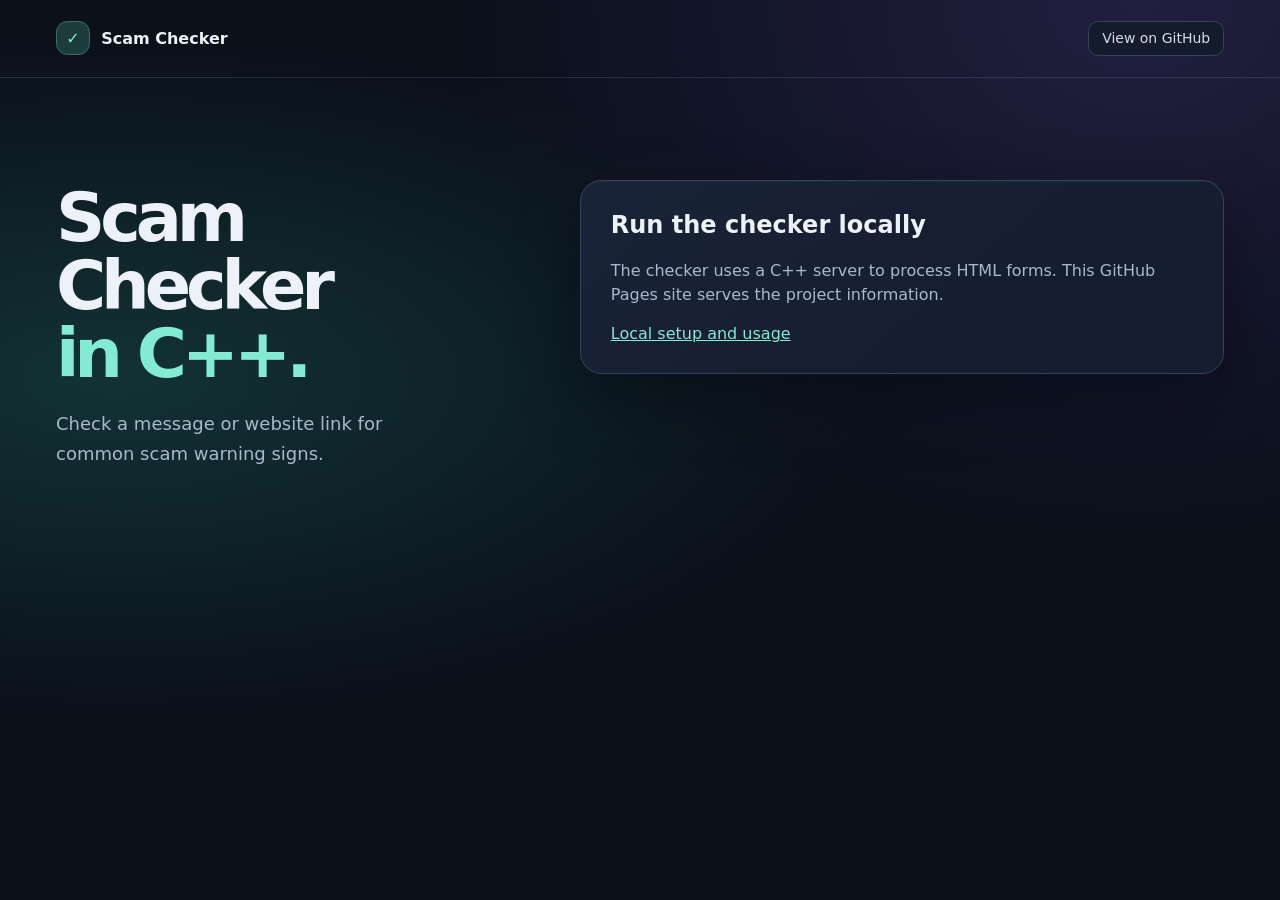
<file: index.html>
<!doctype html>
<html lang="en">
<head>
  <meta charset="utf-8">
  <meta name="viewport" content="width=device-width, initial-scale=1">
  <meta name="theme-color" content="#0b101b">
  <title>Scam Checker</title>
  <link rel="stylesheet" href="styles.css">
</head>
<body>
  <header class="site-header">
    <div class="frame header-inner">
      <a class="brand" href="./"><span class="brand-mark" aria-hidden="true">✓</span> Scam Checker</a>
      <a class="source-link" href="https://github.com/AbdulHai564/scam-checker">View on GitHub</a>
    </div>
  </header>
  <main class="frame">
    <section class="intro">
      <h1>Scam Checker <span>in C++.</span></h1>
      <p>Check a message or website link for common scam warning signs.</p>
    </section>
    <section class="checker panel">
      <h2>Run the checker locally</h2>
      <p>The checker uses a C++ server to process HTML forms. This GitHub Pages site serves the project information.</p>
      <a href="https://github.com/AbdulHai564/scam-checker#run-locally">Local setup and usage</a>
    </section>
  </main>
</body>
</html>
</file>
<file: styles.css>
:root {
  color-scheme: dark;
  font-family: Inter, "Segoe UI", system-ui, sans-serif;
  color: #edf1fa;
  background: #0b101b;
  --surface: #151e2e;
  --inset: #0d1523;
  --border: #35435b;
  --muted: #aab8cc;
  --accent: #83ead4;
  --accent-hover: #a5f5e4;
}

*, *::before, *::after { box-sizing: border-box; }
body {
  min-height: 100vh;
  margin: 0;
  background:
    radial-gradient(ellipse at 9% 42%, #123236 0%, transparent 46%),
    radial-gradient(ellipse at 89% 0%, #211f40 0%, transparent 42%);
}
button, textarea, input { font: inherit; }
button { cursor: pointer; }
:focus-visible { outline: 2px solid var(--accent); outline-offset: 4px; }

.frame { width: min(100% - 3rem, 73rem); margin-inline: auto; }
.site-header { border-bottom: 1px solid #a5b3d229; }
.header-inner { min-height: 4.8rem; display: flex; justify-content: space-between; align-items: center; gap: 1rem; }
.brand, .source-link { color: inherit; text-decoration: none; }
.brand { display: inline-flex; gap: .7rem; align-items: center; font-weight: 750; white-space: nowrap; }
.brand-mark {
  display: grid;
  place-items: center;
  width: 2.125rem;
  height: 2.125rem;
  background: #1b3b3d;
  color: var(--accent);
  border: 1px solid #3b6e69;
  border-radius: .72rem;
}
.source-link {
  border: 1px solid var(--border);
  border-radius: .65rem;
  background: #141c2b;
  padding: .55rem .8rem;
  color: #d1dbeb;
  font-size: .875rem;
  white-space: nowrap;
}
.source-link:hover { background: #243048; color: white; }

main {
  display: grid;
  grid-template-columns: minmax(0, .82fr) minmax(0, 1.18fr);
  align-items: start;
  gap: clamp(2.25rem, 6vw, 5.2rem);
  padding-block: clamp(3.5rem, 8vw, 7.5rem) 4rem;
}
.intro { padding-top: .25rem; }
h1 {
  margin: 0;
  font-size: clamp(3.25rem, 5.35vw, 5.35rem);
  font-weight: 760;
  letter-spacing: -.075em;
  line-height: .99;
  text-wrap: balance;
}
h1 span { display: block; color: var(--accent); }
.intro p { max-width: 33ch; color: var(--muted); margin: 1.35rem 0 0; font-size: 1.125rem; line-height: 1.65; }

.shield-art {
  position: relative;
  display: grid;
  place-items: center;
  isolation: isolate;
  width: min(100%, 22rem);
  height: 12rem;
  margin-block-start: 1.85rem;
  background: radial-gradient(ellipse at center, #5bd4c31b, transparent 67%);
}
.shield-art::before {
  position: absolute;
  inset: 0;
  z-index: -1;
  background-image: linear-gradient(#8ae6d21c 1px, transparent 1px), linear-gradient(90deg, #8ae6d21c 1px, transparent 1px);
  background-size: 1.4rem 1.4rem;
  mask-image: radial-gradient(ellipse, black 21%, transparent 72%);
  content: "";
}
.shield-art i {
  position: absolute;
  width: min(85%, 17.6rem);
  height: 8.3rem;
  border: 1px solid #8ae6d247;
  border-radius: 50%;
  transform: rotate(-13deg);
}
.shield-art i:nth-child(2) { width: min(67%, 14rem); height: 6.5rem; opacity: .8; }
.shield-art i:nth-child(3) { width: min(98%, 21rem); height: 10.5rem; opacity: .55; }
.shield-art span {
  position: relative;
  display: grid;
  place-items: center;
  width: 5.75rem;
  height: 6.25rem;
  background: linear-gradient(145deg, #84ead4, #478c91);
  clip-path: polygon(50% 0, 95% 18%, 95% 55%, 88% 72%, 72% 87%, 50% 100%, 28% 87%, 12% 72%, 5% 55%, 5% 18%);
}
.shield-art span::before {
  position: absolute;
  inset: 2px;
  background: linear-gradient(155deg, #244954, #112939);
  clip-path: inherit;
  content: "";
}
.shield-art span::after {
  z-index: 1;
  width: 1.65rem;
  height: .85rem;
  border: solid var(--accent);
  border-width: 0 0 3px 3px;
  transform: translateY(-.2rem) rotate(-45deg);
  content: "";
}

.checker {
  --card-padding: clamp(1rem, 3vw, 1.85rem);
  min-width: 0;
  border: 1px solid var(--border);
  border-radius: 1.35rem;
  background: linear-gradient(140deg, #192337, var(--surface) 65%);
  box-shadow: 0 1.5rem 4rem #02060c66, inset 0 1px #ffffff09;
}
.tabs {
  display: flex;
  gap: .35rem;
  margin: var(--card-padding) var(--card-padding) 0;
  padding: .32rem;
  border: 1px solid #2f3e55;
  border-radius: .88rem;
  background: var(--inset);
}
.tabs a {
  flex: 1;
  display: flex;
  align-items: center;
  justify-content: center;
  gap: .6rem;
  border: 1px solid transparent;
  border-radius: .63rem;
  padding: .68rem .45rem;
  background: transparent;
  color: var(--muted);
  font-size: .95rem;
  font-weight: 650;
  text-decoration: none;
}
.tabs a:hover { background: #222f45; color: white; }
.tabs a[aria-current="page"] {
  border-color: #3e6c70;
  background: #1b333e;
  color: var(--accent);
}

.icon { position: relative; display: inline-block; width: 1rem; height: .9rem; flex: none; }
.icon-message { border: 1.5px solid currentColor; border-radius: .2rem; height: .73rem; }
.icon-message::after { position: absolute; left: .13rem; bottom: -.22rem; width: .3rem; height: .28rem; border-left: 1.5px solid currentColor; transform: skewY(-35deg); content: ""; }
.icon-link { transform: rotate(-38deg); }
.icon-link::before, .icon-link::after { position: absolute; top: .23rem; width: .63rem; height: .43rem; border: 1.4px solid currentColor; border-radius: .3rem; content: ""; }
.icon-link::before { left: -.05rem; }
.icon-link::after { right: -.05rem; }
.icon-lock { width: .74rem; height: .63rem; margin-block-start: .18rem; border: 1.4px solid currentColor; border-radius: .16rem; }
.icon-lock::before { position: absolute; left: .12rem; top: -.38rem; width: .38rem; height: .38rem; border: solid currentColor; border-width: 1.4px 1.4px 0; border-radius: .3rem .3rem 0 0; content: ""; }

.panel { padding: var(--card-padding); }
label { display: block; font-size: .95rem; font-weight: 700; margin-bottom: .6rem; }
textarea, input {
  display: block;
  width: 100%;
  color: inherit;
  border: 1px solid #485973;
  border-radius: .78rem;
  background: var(--inset);
  padding: .9rem 1rem;
  line-height: 1.55;
}
textarea { min-height: 10rem; resize: vertical; }
::placeholder { color: #a1afc5; opacity: 1; }
.field-tools { display: flex; align-items: center; gap: .95rem; margin-top: .4rem; }
.text-button {
  border: 0;
  border-radius: .2rem;
  padding: .42rem 0;
  background: transparent;
  color: var(--accent);
  font-size: .875rem;
  font-weight: 650;
  text-decoration: none;
}
.text-button:hover { text-decoration: underline; text-underline-offset: .22em; }
.text-button.clear { color: var(--muted); }
.form-actions { display: flex; margin-top: .85rem; }
.primary {
  width: 100%;
  background: var(--accent);
  color: #0c2b2a;
  border: 1px solid transparent;
  padding: .85rem 1.15rem;
  border-radius: .72rem;
  font-weight: 750;
}
.primary:hover { background: var(--accent-hover); }
.checker.panel h2 { margin-top: 0; }
.checker.panel p { color: var(--muted); line-height: 1.55; }
.checker.panel a { color: var(--accent); }
.privacy {
  display: flex;
  align-items: center;
  justify-content: center;
  gap: .65rem;
  margin: 0;
  padding: .95rem var(--card-padding);
  border-top: 1px solid #35435b;
  color: var(--muted);
  font-size: .875rem;
  line-height: 1.45;
}
.privacy .icon { color: var(--accent); }

.result:not(:empty) {
  margin-top: 1.2rem;
  border: 1px solid var(--result-border);
  border-radius: .82rem;
  background: var(--result-bg);
  color: #dee7f3;
  padding: 1rem 1.05rem;
  line-height: 1.55;
  overflow-wrap: anywhere;
  scroll-margin-top: 1rem;
}
.result[data-level="high"], .result[data-level="error"] {
  --result-color: #ffa9b6;
  --result-border: #774854;
  --result-bg: #302332;
}
.result[data-level="caution"] {
  --result-color: #facc88;
  --result-border: #69563f;
  --result-bg: #302a2d;
}
.result[data-level="low"] {
  --result-color: #c0d0ee;
  --result-border: #475b7c;
  --result-bg: #202c42;
}
.result h2 { display: flex; align-items: center; gap: .55rem; margin: 0; color: var(--result-color); font-size: 1.075rem; }
.result-symbol {
  display: grid;
  place-items: center;
  flex: none;
  width: 1.36rem;
  height: 1.36rem;
  border: 1px solid currentColor;
  border-radius: 50%;
  font-size: .83rem;
  line-height: 1;
}
.result p, .result ul { margin: .6rem 0 0; }
.result ul { padding-inline-start: 1.18rem; }
.result li + li { margin-top: .3rem; }
.checked-host { color: var(--muted); font-size: .9rem; }
.checked-host code { padding: .12rem .32rem; border-radius: .25rem; background: #0d152399; color: #e8efff; }

@media (max-width: 55rem) {
  .frame { max-width: 39rem; }
  main { grid-template-columns: 1fr; padding-block: 2.7rem 3rem; gap: 1.65rem; }
  h1 { font-size: clamp(2.8rem, 8vw, 4.5rem); }
  h1 span { display: inline-block; }
  .intro p { margin-top: .8rem; }
  .shield-art { display: none; }
}
@media (max-width: 32rem) {
  h1 span { display: block; }
}
@media (max-width: 27rem) {
  .frame { width: calc(100% - 1.5rem); }
  .header-inner { min-height: 4.1rem; }
  .brand { gap: .5rem; font-size: .95rem; }
  .source-link { padding-inline: .6rem; }
  .field-tools { gap: .65rem; }
}
</file>
